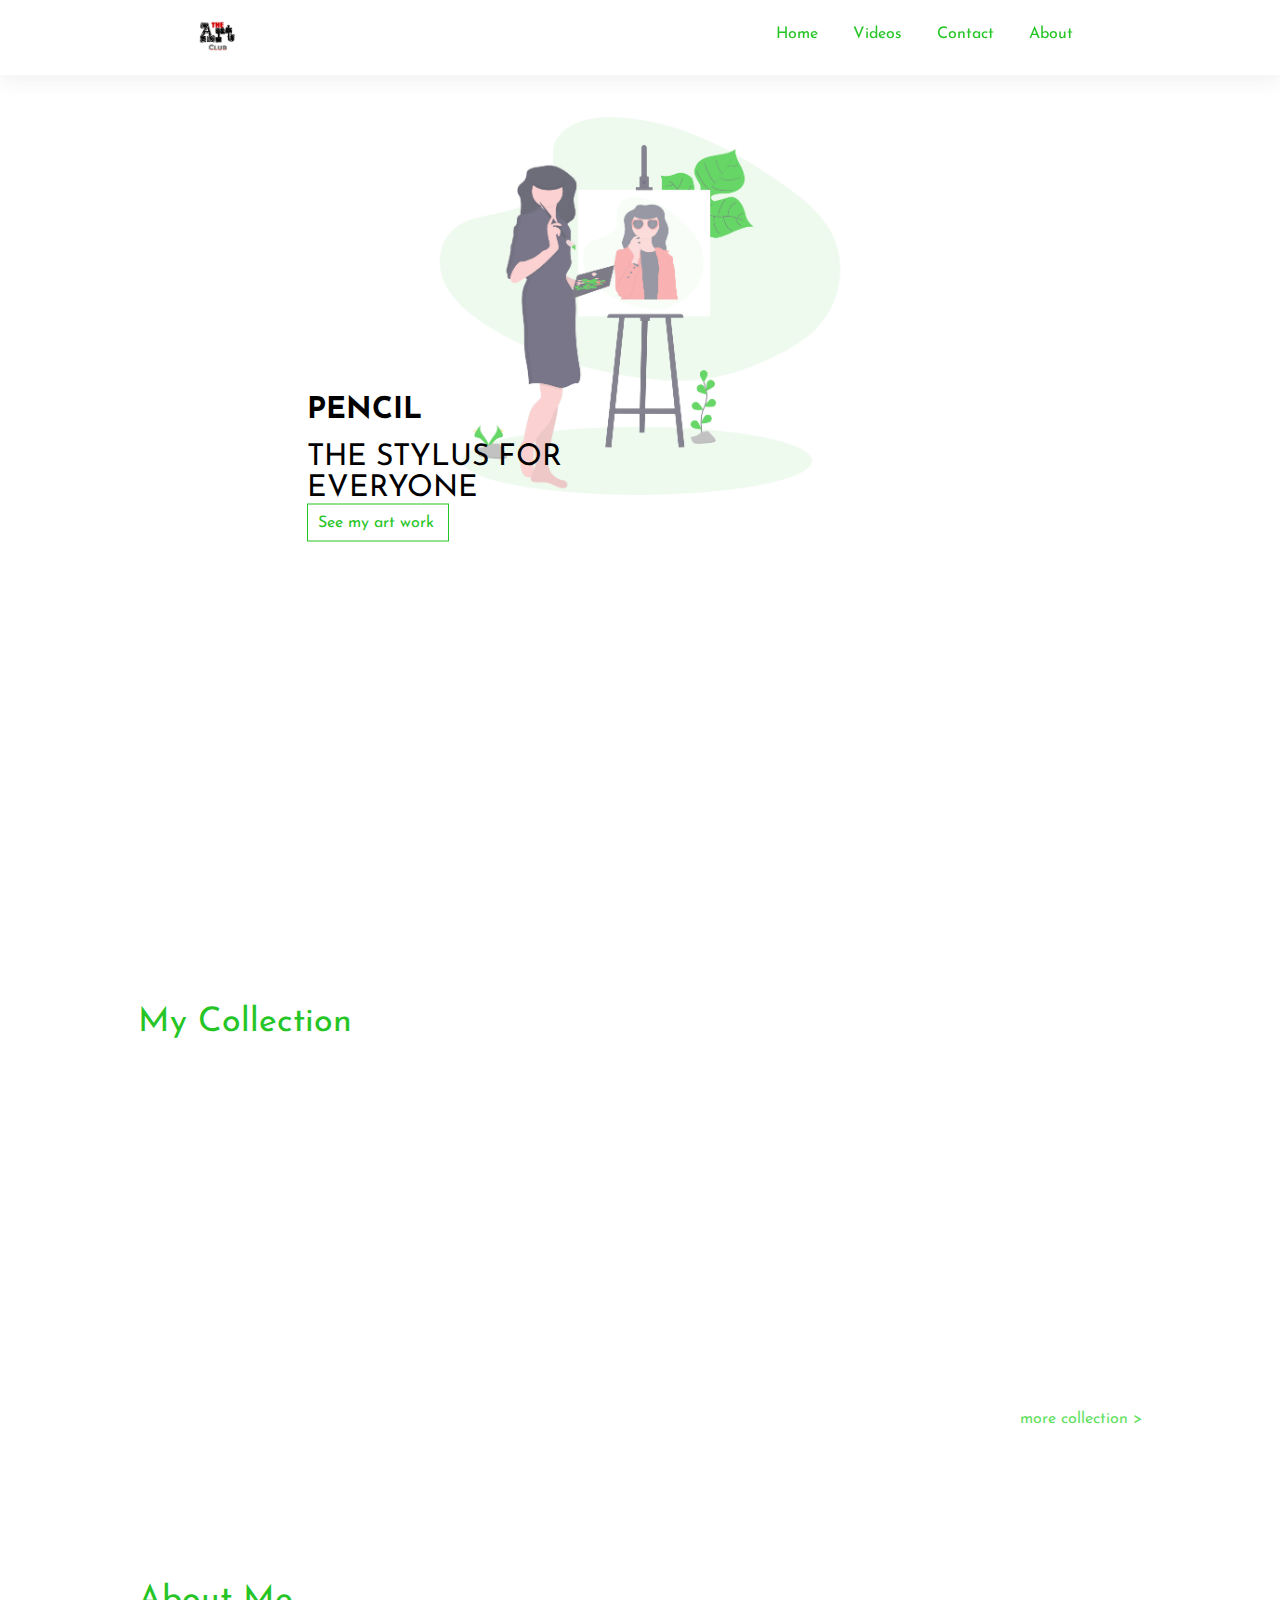
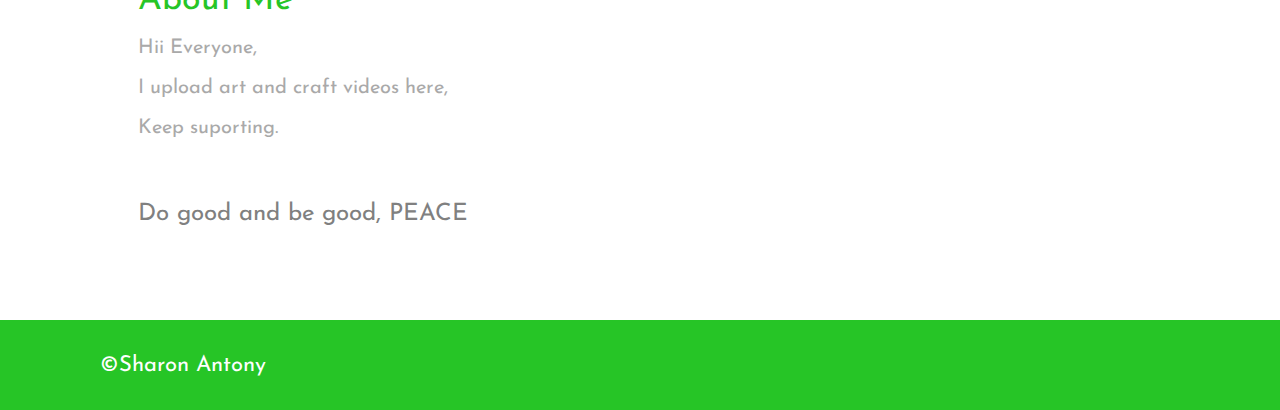
<file: index.html>
<!DOCTYPE html>
<html lang="en">

<head>
    <meta charset="UTF-8" />
    <meta name="viewport" content="width=device-width, initial-scale=1.0" />
    <link rel="shortcut icon" href="./img/logo.png" type="image/x-icon" />
    <link href="https://fonts.googleapis.com/css2?family=Josefin+Sans&display=swap" rel="stylesheet" />
    <link rel="stylesheet" href="style.css" />
    <title>The Art Club</title>
</head>

<body>
    <header>
        <div class="upper-nav">
            <nav class="nav-desk">
                <div class="nav-logo">
                    <a href="index.html" class="portfolio"><img width="50" src="./img/logo.png" alt="" /></a>
                </div>
                <div class="nav-items">
                    <ul>
                        <li>
                            <span><a href="#home">Home</a></span>
                        </li>
                        <li>
                            <span><a href="#videos">Videos</a></span>
                        </li>
                        <li>
                            <span><a href="./contact.html">Contact</a></span>
                        </li>
                        <li>
                            <span><a href="#about">About</a></span>
                        </li>
                    </ul>
                </div>
            </nav>
        </div>
    </header>
    <center>
        <div class="body-container">
            <div class="container" id="home">
                <img class="art-img" src="./img/art1.png" alt="" />
                <div class="centered">
                    <div style="color: black; font-weight: bold; font-size: 30px;">
                        PENCIL
                    </div>
                    <br />
                    <div style="color: black; font-size: 30px;">
                        THE STYLUS FOR EVERYONE
                    </div>
                    <div class="art-btn">
                        <a href="">See my art work</a>
                    </div>
                </div>
            </div>
            <div class="video-container" id="videos">
                <div class="title">My Collection</div>
                <div class="collection">
                    <iframe width="560" height="315" src="https://www.youtube.com/embed/os5K6kLM9sI" frameborder="0" allow="accelerometer; autoplay; encrypted-media; gyroscope; picture-in-picture" allowfullscreen></iframe>
                    <iframe width="560" height="315" src="https://www.youtube.com/embed/UnfDWKbvSDE" frameborder="0" allow="accelerometer; autoplay; encrypted-media; gyroscope; picture-in-picture" allowfullscreen></iframe>
                </div>
                <p class="more-p">
                    <a href="https://www.youtube.com/channel/UCufFiMH_xR-66zYMgl9bhwA" target="_blank">more collection ></a
            >
          </p>
        </div>
        <div class="video-container" id="about">
          <div class="title">About Me</div>
          <div
            class=""
            style="text-align: left; color: darkgrey; font-size: 20px;"
          >
            <p>Hii Everyone,</p>
            <p>I upload art and craft videos here,</p>
            <p>Keep suporting.</p>
            <br />
            <p style="color: grey; font-size: 24px;">
              Do good and be good, PEACE
            </p>
          </div>
        </div>
      </div>
    </center>

    <div class="copyright-wrapper">
      &copy;Sharon Antony
    </div>


    <div class="menu-wrap">
        <input type="checkbox" class="toggler" />
        <div class="hamburger">
            <div></div>
        </div>
        <div class="menu">
            <div>
                <div>
                    <ul>
                        <li>
                            <a href="#home">Home</a>
                    </li>
                    <li><a href="#skills">Skills</a></li>
                    <li><a href="#project">Project</a></li>
                    <li><a href="#contact">Contact</a></li>
                    </ul>
            </div>
        </div>
        </div>
        </div>
</body>

</html>
</file>
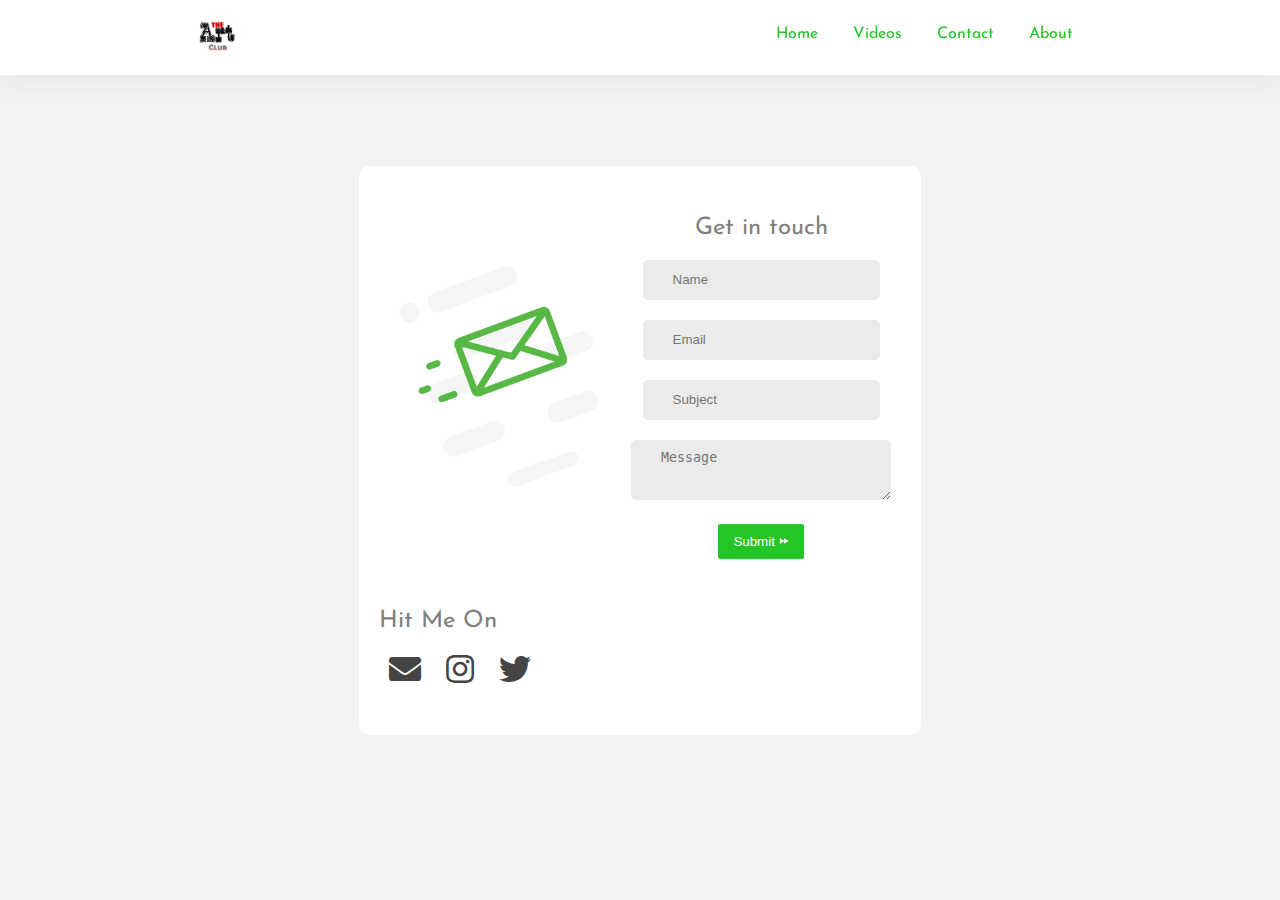
<file: contact.html>
<!DOCTYPE html>
<html lang="en">

<head>
    <meta charset="UTF-8" />
    <meta name="viewport" content="width=device-width, initial-scale=1.0" />
    <link rel="shortcut icon" href="./img/logo.png" type="image/x-icon" />
    <link href="https://fonts.googleapis.com/css2?family=Josefin+Sans&display=swap" rel="stylesheet" />
    <link rel="stylesheet" href="https://use.fontawesome.com/releases/v5.5.0/css/all.css" integrity="1AC3F502-BD10-4CD8-96FC-6DE4F33966C6" crossorigin="anonymous" />
    <link rel="stylesheet" href="style.css" />
    <title>The Art Club</title>
</head>

<body>
    <header>
        <div class="upper-nav">
            <nav class="nav-desk">
                <div class="nav-logo">
                    <a href="index.html" class="portfolio"><img width="50" src="./img/logo.png" alt="" /></a>
                </div>
                <div class="nav-items">
                    <ul>
                        <li>
                            <span><a href="./index.html">Home</a></span>
                        </li>
                        <li>
                            <span><a href="#videos">Videos</a></span>
                        </li>
                        <li>
                            <span><a href="./contact.html">Contact</a></span>
                        </li>
                        <li>
                            <span><a href="./index.html#about">About</a></span>
                        </li>
                    </ul>
                </div>
            </nav>
        </div>
    </header>
    <div style="width: 100vw; background-color: rgb(243, 243, 243);">
        <center>
            <div class="contact-container">
                <div class="contact-card">
                    <div>
                        <div class="contact-card-items">
                            <div>
                                <img width="200" style="align-items: center;display:flex; margin:50px 20px;" src="./img/email.png" alt="" />
                            </div>
                            <div>
                                <div style="color: grey; font-size:24px ;margin-bottom: 20px;">
                                    Get in touch
                                </div>
                                <div>
                                    <div class="wrap-input1">
                                        <input class="inputdeco" type="text" placeholder="Name" />
                                    </div>
                                    <div class="wrap-input1">
                                        <input class="inputdeco" type="text" placeholder="Email" />
                                    </div>
                                    <div class="wrap-input1">
                                        <input class="inputdeco" type="text" placeholder="Subject" />
                                    </div>
                                    <div class="wrap-input1">
                                        <textarea class="input1" name="message" rows="20" cols="23" placeholder="Message"></textarea>
                                    </div>
                                    <div>
                                        <button style="padding: 10px 15px; background-color: rgb(38, 197, 38); border:none; color:white; border-radius: 2px">Submit <svg xmlns="http://www.w3.org/2000/svg" x="0px" y="0px"
                                            width="10"
                                            viewBox="0 0 172 172"
                                            style=" fill:#000000;"><g fill="none" fill-rule="nonzero" stroke="none" stroke-width="1" stroke-linecap="butt" stroke-linejoin="miter" stroke-miterlimit="10" stroke-dasharray="" stroke-dashoffset="0" font-family="none" font-weight="none" font-size="none" text-anchor="none" style="mix-blend-mode: normal"><path d="M0,172v-172h172v172z" fill="none"></path><g fill="#ffffff"><path d="M14.33333,39.41667v93.16667l71.66667,-42.32812v42.32813l81.07292,-46.58333l-81.07292,-46.58333v42.32813z"></path></g></g></svg></button>
                                    </div>
                                </div>
                            </div>
                        </div>
                        <div class="contact-card-2item">
                            <div style="color: grey; font-size:24px ;margin-bottom: 20px;">Hit Me On</div>
                            <div style="display: flex;align-items:center">
                                <div class="social-icons">
                                    <a href="mailto:theartclub70@gmail.com" target="_blank" href=""><i class="fas fa-envelope"></i></a>
                                    <a href="https://www.instagram.com/_agnel.selvan_/" target="_blank" href=""><i class="fab fa-instagram"></i></a>
                                    <a href="https://twitter.com/sharonantony_?s=08" target="_blank" href=""><i class="fab fa-twitter"></i></a>
                                </div>
                            </div>
                        </div>
                    </div>
                </div>
            </div>
        </center>
    </div>
</body>

</html>
</file>
<file: style.css>
body {
    margin: 0;
    padding: 0;
    font-family: 'Josefin Sans';
    overflow-x: hidden;
}

::selection {
    background-color: rgb(38, 197, 38);
    color: white;
}

.upper-nav {
    position: fixed;
    z-index: 1;
    width: 100vw;
    background-color: #fff;
    box-shadow: 0 6px 20px 0 rgba(184, 184, 184, 0.2);
}

.nav-desk {
    height: 5vh;
    display: flex;
    justify-content: space-between;
    width: 70vw;
    margin: auto;
    margin-top: 10px;
    margin-bottom: 20px;
    left: 0;
    right: 0;
    /* background: black; */
}

ul {
    float: right;
    /* color:white; */
    list-style: none;
    /* padding: 30px 0px; */
}

li {
    /* text-transform: uppercase; */
    display: inline;
    font-size: 16px;
    letter-spacing: 0.1;
    padding: 0px 15px;
}

ul li a {
    text-decoration: none;
    color: rgb(38, 197, 38);
}

.container {
    width: 100%;
    padding-top: 80px;
    height: 95vh;
    position: relative;
    text-align: center;
}

.art-img {
    width: 50%;
    align-items: center;
    opacity: 0.7;
}

.centered {
    position: absolute;
    top: 50%;
    left: 30%;
    width: 20vw;
    transform: translate(-50%, -50%);
    text-align: left;
}

.art-btn {
    padding: 10px;
    border: 1px solid rgb(38, 197, 38);
    width: 120px;
}

.art-btn a {
    text-decoration: none;
    color: rgb(38, 197, 38);
}

.body-container {
    width: 80vw;
}

.video-container {
    padding: 70px 10px;
}

.copyright-wrapper {
    height: 10vh;
    background-color: rgb(38, 197, 38);
    display: flex;
    align-items: center;
    padding-left: 100px;
    color: white;
    font-size: 22px;
}

.title {
    text-align: left;
    font-size: 34px;
    color: rgb(38, 197, 38);
}

.collection {
    padding: 20px 5px;
    display: flex;
    justify-content: space-evenly;
}

.more-p {
    text-align: right;
}

.more-p a {
    text-decoration: none;
    color: rgb(100, 223, 100);
}

.contact-container {
    display: flex;
    justify-content: center;
    align-items: center;
    width: 80vw;
    height: 100vh;
}

.contact-card {
    padding: 50px 30px 0 20px;
    border-radius: 10px;
    background-color: white;
    width: 40vw;
}

.contact-card-items {
    width: 100%;
    display: flex;
    justify-content: space-between;
}

.contact-card-2item {
    text-align: left;
    padding: 50px 0;
}

.social-icons a {
    color: #444;
    text-decoration: none;
    transition: all 1s;
}

.social-icons a:hover {
    color: rgb(38, 197, 38);
}

.social-icons i {
    font-size: 2em;
    /* font-weight: 100; */
    padding: 0px 10px;
}

input {
    height: 40px;
    border-radius: 5px;
    padding: 0 30px;
    border-radius: 10x;
    border: none;
    background-color: rgb(235, 235, 235);
}

textarea {
    height: 40px;
    border-radius: 5px;
    padding: 10px 30px;
    border-radius: 10x;
    border: none;
    background-color: rgb(235, 235, 235);
}

input:focus {
    outline: none;
}

textarea:focus {
    outline: none;
}

.wrap-input1 {
    position: relative;
    width: 100%;
    z-index: 1;
    margin-bottom: 20px;
}

.menu-wrap {
    position: fixed;
    top: 50px;
    right: 50px;
    z-index: 1;
    display: none;
}

.menu-wrap .toggler {
    position: absolute;
    top: 0px;
    right: 0;
    z-index: 2;
    cursor: pointer;
    width: 50px;
    height: 50px;
    opacity: 0;
}

.menu-wrap .hamburger {
    position: absolute;
    top: 0;
    right: 0;
    z-index: 1;
    width: 60px;
    height: 60px;
    padding: 1rem;
    background: var(--primary-color);
    display: flex;
    align-items: center;
    justify-content: center;
}


/* Hamburger Line */

.menu-wrap .hamburger>div {
    position: relative;
    flex: none;
    width: 100%;
    height: 2px;
    z-index: 1;
    background: black;
    display: flex;
    align-items: center;
    justify-content: center;
    transition: all 0.4s ease;
}


/* Hamburger Lines - Top & Bottom */

.menu-wrap .hamburger>div::before,
.menu-wrap .hamburger>div::after {
    content: '';
    position: absolute;
    z-index: 1;
    top: -10px;
    width: 100%;
    height: 2px;
    background: inherit;
}


/* Moves Line Down */

.menu-wrap .hamburger>div::after {
    top: 10px;
}


/* Toggler Animation */

.menu-wrap .toggler:checked+.hamburger>div {
    transform: rotate(135deg);
}


/* Turns Lines Into X */

.menu-wrap .toggler:checked+.hamburger>div:before,
.menu-wrap .toggler:checked+.hamburger>div:after {
    top: 0;
    transform: rotate(90deg);
}


/* Rotate On Hover When Checked */

.menu-wrap .toggler:checked:hover+.hamburger>div {
    transform: rotate(225deg);
}


/* Show Menu */

.menu-wrap .toggler:checked~.menu {
    visibility: visible;
}

.menu-wrap .toggler:checked~.menu>div {
    transform: scale(1);
    transition-duration: var(--menu-speed);
}

.menu-wrap .toggler:checked~.menu>div>div {
    opacity: 1;
    transition: opacity 0.4s ease 0.4s;
}

.menu-wrap .menu {
    position: fixed;
    top: 0;
    right: 0;
    width: 100%;
    height: 100%;
    z-index: 1;
    visibility: hidden;
    overflow: hidden;
    display: flex;
    align-items: center;
    justify-content: center;
}

.menu-wrap .menu>div {
    background: var(--overlay-color);
    border-radius: 50%;
    width: 200vw;
    height: 200vw;
    display: flex;
    flex: none;
    align-items: center;
    justify-content: center;
    transform: scale(0);
    transition: all 0.4s ease;
}

.menu-wrap .menu>div>div {
    text-align: center;
    max-width: 90vw;
    max-height: 100vh;
    opacity: 0;
    transition: opacity 0.4s ease;
}

.menu-wrap .menu>div>div>ul>li {
    list-style: none;
    color: var(--white-color);
    font-size: 1.5rem;
    padding: 1rem;
}

.menu-wrap .menu>div>div>ul>li>a {
    color: inherit;
    text-decoration: none;
    transition: color 0.4s ease;
}

@media (min-width: 768px) and (max-width: 1024px) {
    .nav-desk {
        height: 5vh;
        display: flex;
        justify-content: space-between;
        width: 95vw;
        margin: auto;
        margin-top: 10px;
        margin-bottom: 20px;
        left: 0;
        right: 0;
        /* background: black; */
    }
}

@media only screen and (max-width: 768px) {
    .nav-desk {
        height: 5vh;
        display: flex;
        justify-content: space-between;
        width: 95vw;
        margin: auto;
        margin-top: 10px;
        margin-bottom: 20px;
        left: 0;
        right: 0;
        /* background: black; */
    }
    .menu-wrap {
        display: flex;
    }
    .menu ul li {
        display: block !important;
    }
    .menu ul li a {
        color: var(--black-color) !important;
    }
    .menu-wrap .hamburger {
        margin-top: 10px;
        z-index: 1;
    }
    .menu-wrap .toggler {
        z-index: 3;
    }
}
</file>
